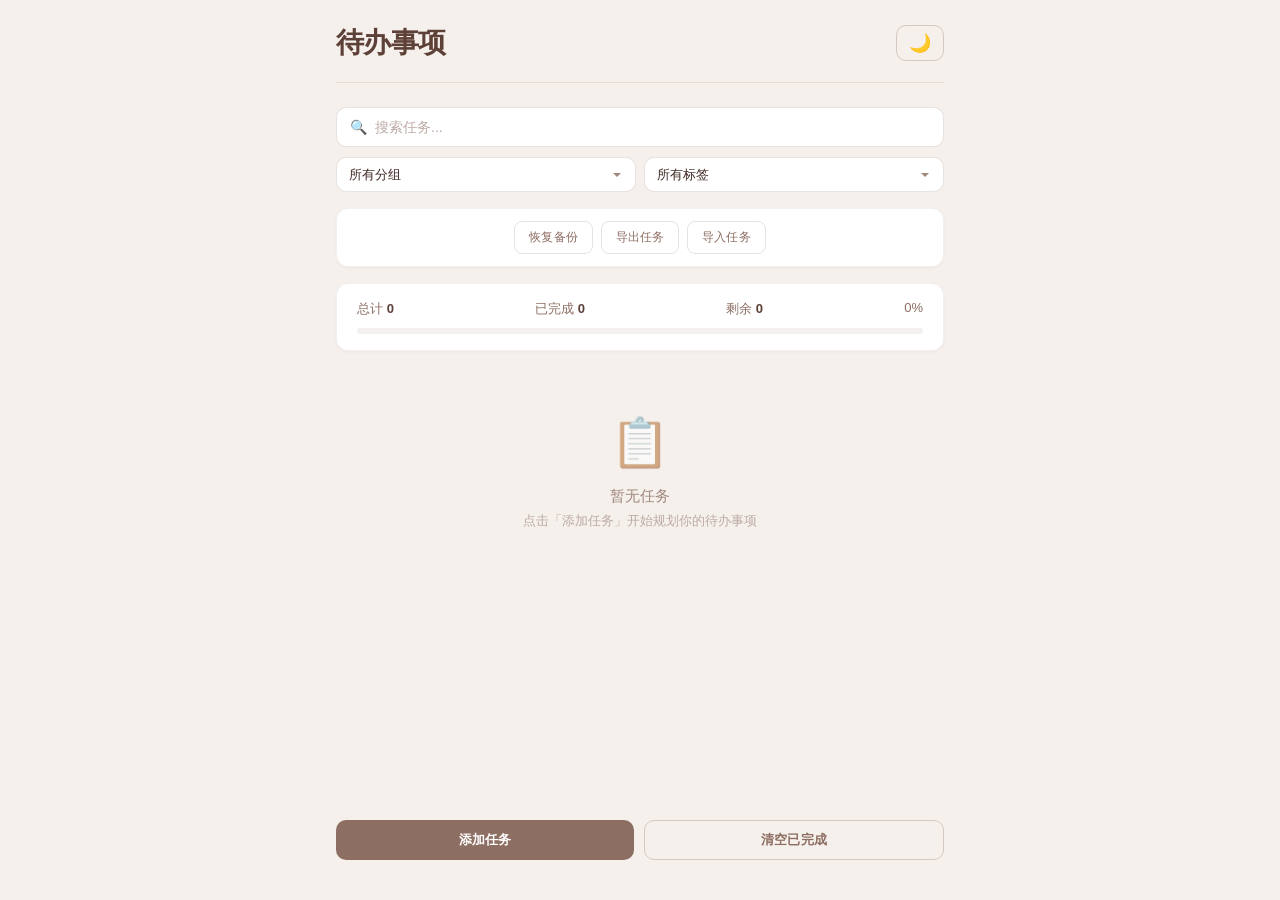
<file: index.html>
<!DOCTYPE html>
<html lang="zh-CN">
<head>
    <meta charset="UTF-8">
    <meta name="viewport" content="width=device-width, initial-scale=1.0">
    <title>待办事项</title>
    <link rel="stylesheet" href="styles.css">
</head>
<body>
    <div class="header-container">
        <h1>待办事项</h1>
        <button id="themeToggle" class="theme-toggle">
            <span class="theme-icon">🌙</span>
        </button>
    </div>

    <div class="search-container">
        <div class="search-bar">
            <span class="search-icon">🔍</span>
            <input type="text" id="searchInput" placeholder="搜索任务..." class="search-input">
            <button id="clearSearchBtn" class="clear-search-btn">✕</button>
        </div>
        <div class="filter-row">
            <select class="group-selector">
                <option value="all">所有分组</option>
            </select>
            <select class="tag-selector">
                <option value="all">所有标签</option>
            </select>
        </div>
    </div>

    <button id="addTaskBtn">添加任务</button>
    <ul id="taskList"></ul>

    <div id="addTaskModal" class="modal">
        <div class="modal-content">
            <span class="close">&times;</span>
            <h2 id="modalTitle">新增任务</h2>
            <input type="text" id="modalTaskInput" placeholder="输入新任务...">
            <select id="modalGroupSelector" class="group-selector">
                <option value="all">所有分组</option>
            </select>
            <select id="modalTagSelector" class="tag-selector">
                <option value="all">所有标签</option>
            </select>
            <button id="modalAddTaskBtn">确认添加</button>
            <input type="hidden" id="modalTaskId" value="">
        </div>
    </div>

    <div id="confirmModal" class="modal confirm-modal">
        <div class="modal-content confirm-content">
            <p id="confirmMessage" class="confirm-message"></p>
            <div class="confirm-actions">
                <button id="confirmCancelBtn" class="confirm-cancel-btn">取消</button>
                <button id="confirmOkBtn" class="confirm-ok-btn">确定</button>
            </div>
        </div>
    </div>

    <script src="script.js"></script>
</body>
</html>
</file>
<file: styles.css>
* {
    margin: 0;
    padding: 0;
    box-sizing: border-box;
}

body {
    font-family: -apple-system, BlinkMacSystemFont, 'Segoe UI', Roboto, 'Helvetica Neue', Arial, sans-serif;
    max-width: 640px;
    margin: 0 auto;
    padding: 24px 16px;
    background: #f5f0eb;
    color: #3e2723;
    min-height: 100vh;
    display: flex;
    flex-direction: column;
    transition: background 0.4s ease, color 0.4s ease;
}

body.dark-mode {
    background: #121212;
    color: #e8e0d8;
}

.header-container {
    width: 100%;
    display: flex;
    justify-content: space-between;
    align-items: center;
    margin-bottom: 24px;
    padding-bottom: 20px;
    border-bottom: 1px solid rgba(141, 110, 99, 0.15);
}

body.dark-mode .header-container {
    border-bottom-color: rgba(255, 255, 255, 0.08);
}

.header-container h1 {
    margin: 0;
    font-size: 1.75rem;
    font-weight: 700;
    color: #5d4037;
    letter-spacing: -0.02em;
    transition: color 0.3s ease;
}

body.dark-mode .header-container h1 {
    color: #e8e0d8;
}

.theme-toggle {
    background: none;
    border: 1.5px solid rgba(141, 110, 99, 0.3);
    border-radius: 10px;
    padding: 6px 12px;
    display: flex;
    align-items: center;
    justify-content: center;
    cursor: pointer;
    transition: all 0.3s ease;
    color: inherit;
}

body.dark-mode .theme-toggle {
    border-color: rgba(255, 255, 255, 0.15);
}

.theme-toggle:hover {
    border-color: #8d6e63;
    background: rgba(141, 110, 99, 0.06);
    transform: scale(1.05);
}

body.dark-mode .theme-toggle:hover {
    border-color: #a1887f;
    background: rgba(255, 255, 255, 0.05);
}

.theme-icon {
    font-size: 18px;
    transition: transform 0.3s ease;
}

.search-container {
    width: 100%;
    margin-bottom: 16px;
    display: flex;
    flex-direction: column;
    gap: 10px;
}

.search-bar {
    position: relative;
    width: 100%;
}

.search-icon {
    position: absolute;
    left: 14px;
    top: 50%;
    transform: translateY(-50%);
    font-size: 14px;
    color: #a1887f;
    pointer-events: none;
    transition: color 0.3s ease;
}

body.dark-mode .search-icon {
    color: #757575;
}

.search-input {
    width: 100%;
    padding: 11px 40px 11px 38px;
    border: 1.5px solid rgba(141, 110, 99, 0.2);
    border-radius: 10px;
    font-size: 14px;
    background-color: #fff;
    color: #3e2723;
    transition: all 0.3s ease;
    box-sizing: border-box;
}

.search-input::placeholder {
    color: #bcaaa4;
}

body.dark-mode .search-input {
    background-color: #1e1e1e;
    border-color: rgba(255, 255, 255, 0.1);
    color: #e8e0d8;
}

body.dark-mode .search-input::placeholder {
    color: #616161;
}

.search-input:focus {
    outline: none;
    border-color: #8d6e63;
    box-shadow: 0 0 0 3px rgba(141, 110, 99, 0.08);
}

body.dark-mode .search-input:focus {
    border-color: #a1887f;
    box-shadow: 0 0 0 3px rgba(161, 136, 127, 0.1);
}

.clear-search-btn {
    position: absolute;
    right: 8px;
    top: 50%;
    transform: translateY(-50%);
    background: none;
    border: none;
    font-size: 16px;
    color: #bcaaa4;
    cursor: pointer;
    padding: 4px 8px;
    border-radius: 6px;
    transition: all 0.2s ease;
    display: none;
    min-width: unset;
}

.clear-search-btn:hover {
    color: #5d4037;
    background: rgba(141, 110, 99, 0.06);
}

body.dark-mode .clear-search-btn:hover {
    color: #e0e0e0;
    background: rgba(255, 255, 255, 0.06);
}

.clear-search-btn.active {
    display: block;
}

.filter-row {
    display: flex;
    gap: 8px;
    width: 100%;
}

.group-selector, .tag-selector {
    flex: 1;
    padding: 9px 12px;
    border: 1.5px solid rgba(141, 110, 99, 0.2);
    border-radius: 10px;
    background-color: #fff;
    color: #3e2723;
    font-size: 13px;
    cursor: pointer;
    transition: all 0.3s ease;
    min-width: 0;
    max-width: none;
    -webkit-appearance: none;
    appearance: none;
    background-image: url("data:image/svg+xml,%3Csvg xmlns='http://www.w3.org/2000/svg' width='12' height='12' viewBox='0 0 12 12'%3E%3Cpath fill='%23a1887f' d='M2 4l4 4 4-4'/%3E%3C/svg%3E");
    background-repeat: no-repeat;
    background-position: right 12px center;
    padding-right: 30px;
}

.group-selector:hover, .tag-selector:hover {
    border-color: #8d6e63;
}

.group-selector:focus, .tag-selector:focus {
    outline: none;
    border-color: #8d6e63;
    box-shadow: 0 0 0 3px rgba(141, 110, 99, 0.08);
}

body.dark-mode .group-selector,
body.dark-mode .tag-selector {
    background-color: #1e1e1e;
    border-color: rgba(255, 255, 255, 0.1);
    color: #e8e0d8;
    background-image: url("data:image/svg+xml,%3Csvg xmlns='http://www.w3.org/2000/svg' width='12' height='12' viewBox='0 0 12 12'%3E%3Cpath fill='%23757575' d='M2 4l4 4 4-4'/%3E%3C/svg%3E");
}

body.dark-mode .group-selector:hover,
body.dark-mode .tag-selector:hover {
    border-color: #616161;
}

body.dark-mode .group-selector:focus,
body.dark-mode .tag-selector:focus {
    border-color: #a1887f;
    box-shadow: 0 0 0 3px rgba(161, 136, 127, 0.1);
}

.button-container {
    display: flex;
    gap: 10px;
    margin-bottom: 16px;
}

button {
    padding: 9px 16px;
    cursor: pointer;
    background-color: #6d4c41;
    color: white;
    border: none;
    border-radius: 10px;
    transition: all 0.25s ease;
    font-weight: 600;
    font-size: 13px;
    min-width: 0;
    text-align: center;
    letter-spacing: 0.01em;
}

button:hover {
    background-color: #5d4037;
    transform: translateY(-1px);
    box-shadow: 0 4px 12px rgba(93, 64, 55, 0.2);
}

button:active {
    transform: translateY(0);
    box-shadow: none;
}

body.dark-mode button {
    background-color: #4e342e;
}

body.dark-mode button:hover {
    background-color: #5d4037;
    box-shadow: 0 4px 12px rgba(0, 0, 0, 0.3);
}

button#addTaskBtn,
button#clearCompletedBtn {
    flex: 1;
    padding: 10px 16px;
    font-size: 13px;
    border-radius: 10px;
}

button#addTaskBtn {
    background-color: #8d6e63;
}

button#addTaskBtn:hover {
    background-color: #6d4c41;
}

button#clearCompletedBtn {
    background-color: transparent;
    color: #8d6e63;
    border: 1.5px solid rgba(141, 110, 99, 0.3);
}

button#clearCompletedBtn:hover {
    background-color: rgba(141, 110, 99, 0.06);
    color: #5d4037;
    border-color: #8d6e63;
}

body.dark-mode button#clearCompletedBtn {
    color: #bcaaa4;
    border-color: rgba(255, 255, 255, 0.12);
}

body.dark-mode button#clearCompletedBtn:hover {
    background-color: rgba(255, 255, 255, 0.05);
    color: #e0e0e0;
    border-color: rgba(255, 255, 255, 0.2);
}

#taskList {
    list-style-type: none;
    padding: 0;
    margin: 0;
    flex: 1;
}

.task-item {
    display: flex;
    align-items: center;
    padding: 14px 16px;
    margin-bottom: 8px;
    border: 1.5px solid rgba(141, 110, 99, 0.12);
    border-radius: 12px;
    background-color: #fff;
    transition: all 0.25s cubic-bezier(0.4, 0, 0.2, 1);
    box-shadow: 0 1px 3px rgba(0, 0, 0, 0.04);
    position: relative;
    gap: 12px;
}

.task-item:hover {
    box-shadow: 0 4px 12px rgba(0, 0, 0, 0.08);
    border-color: rgba(141, 110, 99, 0.2);
}

body.dark-mode .task-item {
    background-color: #1e1e1e;
    border-color: rgba(255, 255, 255, 0.06);
    box-shadow: 0 1px 3px rgba(0, 0, 0, 0.2);
}

body.dark-mode .task-item:hover {
    border-color: rgba(255, 255, 255, 0.12);
    box-shadow: 0 4px 12px rgba(0, 0, 0, 0.3);
}

.task-item.completed {
    opacity: 0.55;
    background-color: #fafaf8;
}

body.dark-mode .task-item.completed {
    background-color: #161616;
}

.task-item.completed span.task-text {
    text-decoration: line-through;
    color: #a1887f;
}

body.dark-mode .task-item.completed span.task-text {
    color: #616161;
}

.task-item[data-group="工作"] {
    border-left: 4px solid #ff8f00;
}

.task-item[data-group="学习"] {
    border-left: 4px solid #00bcd4;
}

.task-item[data-group="生活"] {
    border-left: 4px solid #9c27b0;
}

body.dark-mode .task-item[data-group="工作"] {
    border-left-color: #ffb74d;
}

body.dark-mode .task-item[data-group="学习"] {
    border-left-color: #4dd0e1;
}

body.dark-mode .task-item[data-group="生活"] {
    border-left-color: #ce93d8;
}

.task-checkbox {
    width: 20px;
    height: 20px;
    cursor: pointer;
    accent-color: #8d6e63;
    transition: transform 0.2s ease;
    flex-shrink: 0;
}

.task-checkbox:hover {
    transform: scale(1.15);
}

.task-text {
    flex: 1;
    font-size: 14px;
    line-height: 1.5;
    cursor: pointer;
    transition: color 0.2s ease;
    min-width: 0;
    word-break: break-word;
    color: #3e2723;
}

body.dark-mode .task-text {
    color: #e0e0e0;
}

.task-meta {
    display: flex;
    align-items: center;
    gap: 6px;
    flex-shrink: 0;
    flex-wrap: wrap;
    justify-content: flex-end;
}

.group-tag {
    padding: 3px 8px;
    border-radius: 6px;
    font-size: 11px;
    font-weight: 500;
    white-space: nowrap;
    transition: all 0.2s ease;
    line-height: 1.4;
}

.group-tag.group-tag-group {
    background-color: rgba(255, 143, 0, 0.1);
    color: #e65100;
}

.group-tag.group-tag-tag {
    background-color: rgba(141, 110, 99, 0.1);
    color: #5d4037;
}

.task-item[data-group="工作"] .group-tag.group-tag-group {
    background-color: rgba(255, 143, 0, 0.1);
    color: #e65100;
}

.task-item[data-group="学习"] .group-tag.group-tag-group {
    background-color: rgba(0, 188, 212, 0.1);
    color: #00838f;
}

.task-item[data-group="生活"] .group-tag.group-tag-group {
    background-color: rgba(156, 39, 176, 0.1);
    color: #7b1fa2;
}

body.dark-mode .group-tag.group-tag-group {
    background-color: rgba(255, 255, 255, 0.06);
    color: #b0bec5;
}

body.dark-mode .group-tag.group-tag-tag {
    background-color: rgba(255, 255, 255, 0.04);
    color: #9e9e9e;
}

body.dark-mode .task-item[data-group="工作"] .group-tag.group-tag-group {
    background-color: rgba(255, 183, 77, 0.12);
    color: #ffb74d;
}

body.dark-mode .task-item[data-group="学习"] .group-tag.group-tag-group {
    background-color: rgba(77, 208, 225, 0.12);
    color: #4dd0e1;
}

body.dark-mode .task-item[data-group="生活"] .group-tag.group-tag-group {
    background-color: rgba(206, 147, 216, 0.12);
    color: #ce93d8;
}

.task-actions {
    display: flex;
    gap: 4px;
    flex-shrink: 0;
}

.task-item button {
    padding: 5px 10px;
    font-size: 12px;
    border-radius: 8px;
    min-width: unset;
    font-weight: 500;
}

.task-item .edit-btn {
    background-color: transparent;
    color: #8d6e63;
    border: 1px solid rgba(141, 110, 99, 0.2);
}

.task-item .edit-btn:hover {
    background-color: rgba(141, 110, 99, 0.06);
    border-color: #8d6e63;
    color: #5d4037;
    box-shadow: none;
    transform: none;
}

.task-item .delete-btn {
    background-color: transparent;
    color: #e57373;
    border: 1px solid rgba(229, 115, 115, 0.2);
}

.task-item .delete-btn:hover {
    background-color: rgba(229, 115, 115, 0.06);
    border-color: #e57373;
    color: #c62828;
    box-shadow: none;
    transform: none;
}

body.dark-mode .task-item .edit-btn {
    color: #bcaaa4;
    border-color: rgba(255, 255, 255, 0.1);
}

body.dark-mode .task-item .edit-btn:hover {
    background-color: rgba(255, 255, 255, 0.05);
    color: #e0e0e0;
    border-color: rgba(255, 255, 255, 0.2);
}

body.dark-mode .task-item .delete-btn {
    color: #ef5350;
    border-color: rgba(239, 83, 80, 0.2);
}

body.dark-mode .task-item .delete-btn:hover {
    background-color: rgba(239, 83, 80, 0.08);
    color: #ef5350;
    border-color: rgba(239, 83, 80, 0.3);
}

.task-stats {
    background-color: #fff;
    padding: 16px 20px;
    border-radius: 12px;
    margin-bottom: 16px;
    border: 1.5px solid rgba(141, 110, 99, 0.1);
    box-shadow: 0 1px 3px rgba(0, 0, 0, 0.04);
}

body.dark-mode .task-stats {
    background-color: #1e1e1e;
    border-color: rgba(255, 255, 255, 0.06);
}

.stats-info {
    display: flex;
    justify-content: space-between;
    font-size: 13px;
    color: #8d6e63;
    font-weight: 500;
    margin-bottom: 10px;
}

body.dark-mode .stats-info {
    color: #9e9e9e;
}

.stats-info span {
    padding: 0;
    background: none;
}

.stats-info .stat-number {
    font-weight: 700;
    color: #5d4037;
}

body.dark-mode .stats-info .stat-number {
    color: #e0e0e0;
}

.progress-bar {
    width: 100%;
    height: 6px;
    background-color: rgba(141, 110, 99, 0.1);
    border-radius: 3px;
    overflow: hidden;
}

body.dark-mode .progress-bar {
    background-color: rgba(255, 255, 255, 0.06);
}

.progress-fill {
    height: 100%;
    background: linear-gradient(90deg, #8d6e63, #6d4c41);
    border-radius: 3px;
    transition: width 0.5s cubic-bezier(0.4, 0, 0.2, 1);
}

body.dark-mode .progress-fill {
    background: linear-gradient(90deg, #a1887f, #8d6e63);
}

.data-management {
    background-color: #fff;
    padding: 12px 16px;
    border-radius: 12px;
    margin-bottom: 16px;
    border: 1.5px solid rgba(141, 110, 99, 0.1);
    box-shadow: 0 1px 3px rgba(0, 0, 0, 0.04);
    display: flex;
    flex-wrap: wrap;
    gap: 8px;
    justify-content: center;
}

body.dark-mode .data-management {
    background-color: #1e1e1e;
    border-color: rgba(255, 255, 255, 0.06);
}

.data-btn {
    background: transparent;
    color: #8d6e63;
    border: 1.5px solid rgba(141, 110, 99, 0.2);
    padding: 7px 14px;
    border-radius: 8px;
    cursor: pointer;
    font-weight: 500;
    font-size: 12px;
    transition: all 0.25s ease;
    min-width: unset;
}

.data-btn:hover {
    background-color: rgba(141, 110, 99, 0.06);
    border-color: #8d6e63;
    color: #5d4037;
    transform: none;
    box-shadow: none;
}

body.dark-mode .data-btn {
    color: #bcaaa4;
    border-color: rgba(255, 255, 255, 0.1);
}

body.dark-mode .data-btn:hover {
    background-color: rgba(255, 255, 255, 0.05);
    color: #e0e0e0;
    border-color: rgba(255, 255, 255, 0.2);
}

.import-container {
    position: relative;
}

.modal {
    display: none;
    position: fixed;
    z-index: 1000;
    left: 0;
    top: 0;
    width: 100%;
    height: 100%;
    overflow: auto;
    background-color: rgba(0, 0, 0, 0.4);
    backdrop-filter: blur(6px);
    transition: opacity 0.3s ease;
}

body.dark-mode .modal {
    background-color: rgba(0, 0, 0, 0.6);
}

.modal-content {
    background-color: #fff;
    margin: 10% auto;
    padding: 28px;
    border: 1.5px solid rgba(141, 110, 99, 0.1);
    width: 90%;
    max-width: 420px;
    border-radius: 16px;
    box-shadow: 0 24px 48px rgba(0, 0, 0, 0.12);
    animation: modalSlideIn 0.35s cubic-bezier(0.4, 0, 0.2, 1);
    position: relative;
}

body.dark-mode .modal-content {
    background-color: #1e1e1e;
    border-color: rgba(255, 255, 255, 0.06);
    box-shadow: 0 24px 48px rgba(0, 0, 0, 0.4);
}

@keyframes modalSlideIn {
    from {
        opacity: 0;
        transform: translateY(-20px) scale(0.97);
    }
    to {
        opacity: 1;
        transform: translateY(0) scale(1);
    }
}

.modal-content h2 {
    color: #3e2723;
    font-size: 1.25rem;
    font-weight: 700;
    margin-bottom: 20px;
    padding-right: 30px;
}

body.dark-mode .modal-content h2 {
    color: #e8e0d8;
}

.close {
    color: #bcaaa4;
    float: right;
    font-size: 24px;
    font-weight: 300;
    cursor: pointer;
    transition: all 0.2s ease;
    border-radius: 8px;
    width: 32px;
    height: 32px;
    display: flex;
    align-items: center;
    justify-content: center;
    position: absolute;
    top: 16px;
    right: 16px;
}

.close:hover,
.close:focus {
    color: #5d4037;
    background-color: rgba(141, 110, 99, 0.06);
    transform: none;
    text-decoration: none;
}

body.dark-mode .close:hover {
    color: #e0e0e0;
    background-color: rgba(255, 255, 255, 0.06);
}

.modal-content .group-selector,
.modal-content .tag-selector {
    width: 100%;
    margin-bottom: 10px;
    max-width: none;
}

#modalTaskInput {
    width: 100%;
    margin-right: 0;
    margin-bottom: 12px;
    padding: 11px 14px;
    border: 1.5px solid rgba(141, 110, 99, 0.2);
    border-radius: 10px;
    font-size: 14px;
    background-color: #fafaf8;
    color: #3e2723;
    transition: all 0.3s ease;
    box-sizing: border-box;
}

#modalTaskInput:focus {
    outline: none;
    border-color: #8d6e63;
    box-shadow: 0 0 0 3px rgba(141, 110, 99, 0.08);
}

body.dark-mode #modalTaskInput {
    background-color: #161616;
    border-color: rgba(255, 255, 255, 0.1);
    color: #e8e0d8;
}

body.dark-mode #modalTaskInput:focus {
    border-color: #a1887f;
    box-shadow: 0 0 0 3px rgba(161, 136, 127, 0.1);
}

#modalAddTaskBtn {
    width: 100%;
    padding: 11px 16px !important;
    font-size: 14px !important;
    font-weight: 600 !important;
    min-width: 0 !important;
    margin: 0;
    display: block;
    background-color: #8d6e63;
    border-radius: 10px;
}

#modalAddTaskBtn:hover {
    background-color: #6d4c41;
}

body.dark-mode #modalAddTaskBtn {
    background-color: #5d4037;
}

body.dark-mode #modalAddTaskBtn:hover {
    background-color: #6d4c41;
}

.modal-actions {
    display: flex;
    justify-content: center;
    gap: 10px;
    margin-top: 16px;
}

.empty-state {
    text-align: center;
    padding: 48px 20px;
    color: #bcaaa4;
}

.empty-state-icon {
    font-size: 48px;
    margin-bottom: 16px;
    opacity: 0.6;
}

.empty-state-text {
    font-size: 15px;
    font-weight: 500;
    margin-bottom: 6px;
    color: #a1887f;
}

.empty-state-hint {
    font-size: 13px;
    color: #bcaaa4;
}

body.dark-mode .empty-state {
    color: #616161;
}

body.dark-mode .empty-state-text {
    color: #757575;
}

body.dark-mode .empty-state-hint {
    color: #616161;
}

@keyframes fadeIn {
    from {
        opacity: 0;
        transform: translateY(8px);
    }
    to {
        opacity: 1;
        transform: translateY(0);
    }
}

.task-added {
    animation: fadeIn 0.35s cubic-bezier(0.4, 0, 0.2, 1);
}

@keyframes pulse {
    0%, 100% { transform: scale(1); }
    50% { transform: scale(1.02); }
}

h1 {
    color: #3e2723;
    text-align: center;
    margin-bottom: 30px;
    font-size: 2em;
    font-weight: 700;
    letter-spacing: -0.02em;
}

body.dark-mode h1 {
    color: #e8e0d8;
}

h2 {
    color: #3e2723;
    margin-top: 0;
    margin-bottom: 20px;
    font-size: 1.5em;
    font-weight: 600;
}

a {
    color: #8d6e63;
    text-decoration: none;
    padding: 6px 12px;
    border-radius: 8px;
    transition: all 0.2s ease;
    display: inline-block;
    margin-bottom: 16px;
    font-size: 13px;
    font-weight: 500;
}

a:hover {
    color: #5d4037;
    background-color: rgba(141, 110, 99, 0.06);
}

body.dark-mode a {
    color: #bcaaa4;
}

body.dark-mode a:hover {
    color: #e0e0e0;
    background-color: rgba(255, 255, 255, 0.05);
}

#taskInput {
    flex: 1;
    padding: 11px 14px;
    margin-right: 0;
    border: 1.5px solid rgba(141, 110, 99, 0.2);
    border-radius: 10px;
    transition: all 0.3s ease;
    font-size: 14px;
    background-color: #fff;
    color: #3e2723;
    box-sizing: border-box;
}

#taskInput:focus {
    outline: none;
    border-color: #8d6e63;
    box-shadow: 0 0 0 3px rgba(141, 110, 99, 0.08);
}

body.dark-mode #taskInput {
    background-color: #1e1e1e;
    border-color: rgba(255, 255, 255, 0.1);
    color: #e8e0d8;
}

body.dark-mode #taskInput:focus {
    border-color: #a1887f;
    box-shadow: 0 0 0 3px rgba(161, 136, 127, 0.1);
}

.input-container {
    display: flex;
    flex-wrap: wrap;
    margin-bottom: 16px;
    gap: 10px;
    align-items: center;
}

@media (max-width: 768px) {
    body {
        padding: 16px 12px;
        max-width: 100%;
    }

    h1 {
        font-size: 1.75em;
        margin-bottom: 20px;
    }

    h2 {
        font-size: 1.3em;
        margin-bottom: 16px;
    }

    .input-container {
        flex-direction: column;
        align-items: stretch;
    }

    #taskInput, #modalTaskInput {
        margin-right: 0;
    }

    .button-container {
        flex-direction: column;
    }

    button {
        width: 100%;
    }

    .task-item {
        padding: 12px 14px;
        flex-wrap: wrap;
    }

    .task-meta {
        order: 5;
        width: 100%;
        margin-top: 4px;
        margin-left: 32px;
        justify-content: flex-start;
    }

    .task-actions {
        order: 6;
        width: 100%;
        margin-top: 4px;
        margin-left: 32px;
    }

    .group-selector, .tag-selector {
        margin-right: 0;
        max-width: none;
    }

    .modal-content {
        margin: 20% auto;
        padding: 24px;
        width: 95%;
    }

    .stats-info {
        flex-direction: row;
        gap: 8px;
        justify-content: space-around;
    }
}

@media (max-width: 480px) {
    body {
        padding: 12px 10px;
    }

    .header-container {
        margin-bottom: 16px;
        padding-bottom: 14px;
    }

    .header-container h1 {
        font-size: 1.4rem;
    }

    h1 {
        font-size: 1.5em;
    }

    h2 {
        font-size: 1.2em;
    }

    #taskInput, #modalTaskInput {
        padding: 10px 12px;
        font-size: 13px;
    }

    .task-item {
        padding: 10px 12px;
        gap: 8px;
    }

    .task-checkbox {
        width: 18px;
        height: 18px;
    }

    .task-text {
        font-size: 13px;
    }

    .group-tag {
        font-size: 10px;
        padding: 2px 6px;
    }

    .task-item button {
        padding: 4px 8px;
        font-size: 11px;
    }

    .modal-content {
        margin: 15% auto;
        padding: 20px;
    }
}

.confirm-modal {
    z-index: 2000;
}

.confirm-content {
    max-width: 340px;
    text-align: center;
    padding: 32px 28px 24px;
}

.confirm-content .close {
    display: none;
}

.confirm-message {
    font-size: 15px;
    color: #3e2723;
    line-height: 1.6;
    margin-bottom: 24px;
}

body.dark-mode .confirm-message {
    color: #e0e0e0;
}

.confirm-actions {
    display: flex;
    gap: 12px;
    justify-content: center;
}

.confirm-cancel-btn,
.confirm-ok-btn {
    padding: 9px 28px;
    border-radius: 10px;
    font-size: 14px;
    font-weight: 600;
    cursor: pointer;
    transition: all 0.25s ease;
    min-width: 80px;
}

.confirm-cancel-btn {
    background-color: transparent;
    color: #8d6e63;
    border: 1.5px solid rgba(141, 110, 99, 0.3);
}

.confirm-cancel-btn:hover {
    background-color: rgba(141, 110, 99, 0.06);
    border-color: #8d6e63;
    color: #5d4037;
}

body.dark-mode .confirm-cancel-btn {
    color: #bcaaa4;
    border-color: rgba(255, 255, 255, 0.12);
}

body.dark-mode .confirm-cancel-btn:hover {
    background-color: rgba(255, 255, 255, 0.05);
    color: #e0e0e0;
    border-color: rgba(255, 255, 255, 0.2);
}

.confirm-ok-btn {
    background-color: #e57373;
    color: white;
    border: none;
}

.confirm-ok-btn:hover {
    background-color: #ef5350;
    transform: translateY(-1px);
    box-shadow: 0 4px 12px rgba(229, 115, 115, 0.3);
}

body.dark-mode .confirm-ok-btn {
    background-color: #c62828;
}

body.dark-mode .confirm-ok-btn:hover {
    background-color: #e53935;
    box-shadow: 0 4px 12px rgba(229, 57, 53, 0.3);
}

mark {
    background-color: rgba(255, 193, 7, 0.35);
    color: inherit;
    padding: 1px 2px;
    border-radius: 3px;
}

body.dark-mode mark {
    background-color: rgba(255, 193, 7, 0.25);
}
</file>
